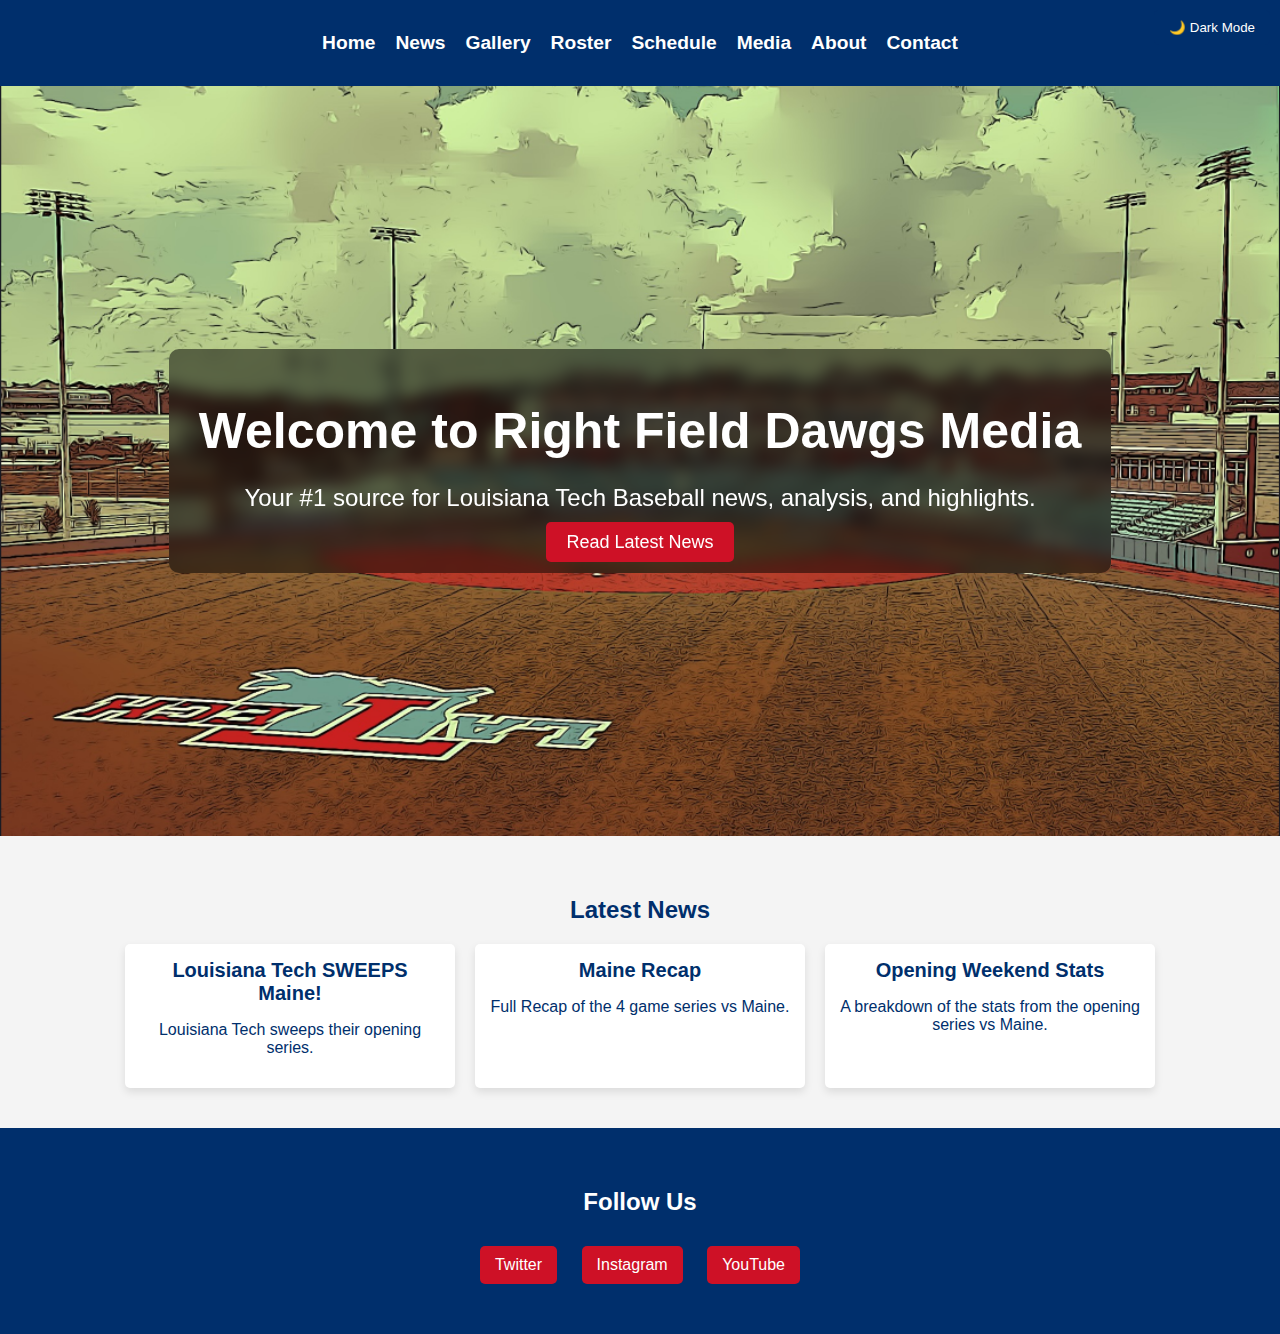
<file: index.html>
<!DOCTYPE html>
<html lang="en">
<head>
    <meta charset="UTF-8">
    <meta name="viewport" content="width=device-width, initial-scale=1.0">
    <title>Right Field Dawgs Media</title>
    <link rel="stylesheet" href="style.css">
</head>
<body>
    <header>
        <nav>
            <ul>
                <li><a href="index.html">Home</a></li>
                <li><a href="news.html">News</a></li>
                <li><a href="gallery.html">Gallery</a></li>
                <li><a href="roster.html">Roster</a></li>
                <li><a href="schedule.html">Schedule</a></li>
                <li><a href="media.html">Media</a></li>
                <li><a href="about.html">About</a></li>
                <li><a href="contact.html">Contact</a></li>
            </ul>
        </nav>
        <button id="dark-mode-toggle">🌙 Dark Mode</button>
    </header>

    <!-- Hero Section -->
    <section id="hero">
        <div id="hero-text">
            <h1>Welcome to Right Field Dawgs Media</h1>
            <p>Your #1 source for Louisiana Tech Baseball news, analysis, and highlights.</p>
            <a href="news.html" class="btn-primary">Read Latest News</a>
        </div>
    </section>
    

    <!-- Latest News Section -->
    <section id="latest-news">
        <h2>Latest News</h2>
        <div class="news-container">
            <!-- Latest 3 articles will be loaded here dynamically -->
        </div>
    </section>

    <!-- Social Media Section -->
    <section id="social-media">
        <h2>Follow Us</h2>
        <div class="social-links">
            <a href="https://twitter.com/RF_Dawgs" target="_blank" class="btn-social">Twitter</a>
            <a href="https://www.instagram.com/" target="_blank" class="btn-social">Instagram</a>
            <a href="https://www.youtube.com/@RightFieldDawgs" target="_blank" class="btn-social">YouTube</a>
        </div>
    </section>

    <script src="homepage_news.js"></script>
    <script src="darkmode.js"></script>

</body>
</html>
</file>
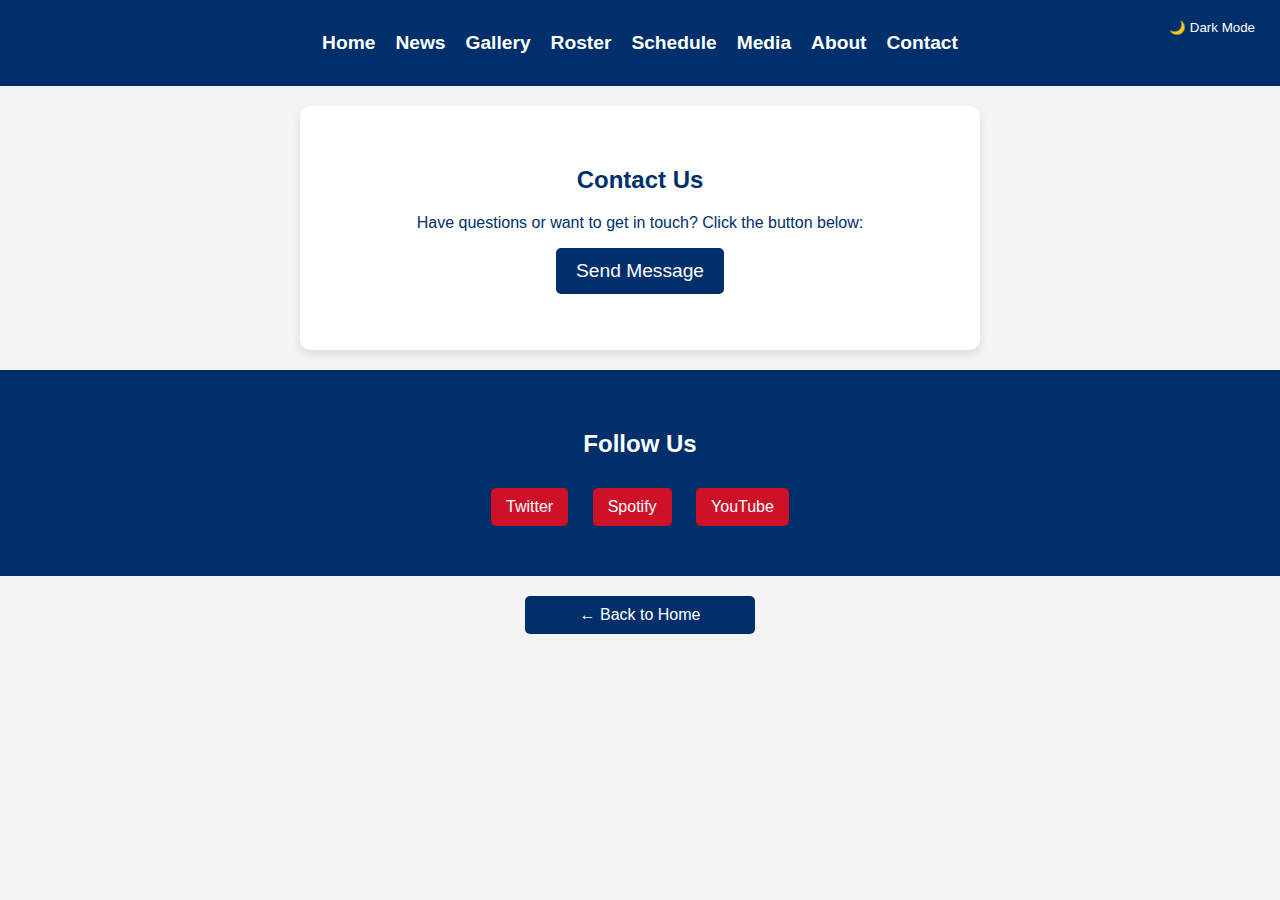
<file: contact.html>
<!DOCTYPE html>
<html lang="en">
<head>
    <meta charset="UTF-8">
    <meta name="viewport" content="width=device-width, initial-scale=1.0">
    <title>Contact Us - Right Field Dawgs Media</title>
    <link rel="stylesheet" href="style.css">
</head>
<body>
    <header>
        <nav>
            <ul>
                <li><a href="index.html">Home</a></li>
                <li><a href="news.html">News</a></li>
                <li><a href="gallery.html">Gallery</a></li>
                <li><a href="roster.html">Roster</a></li>
                <li><a href="schedule.html">Schedule</a></li>
                <li><a href="media.html">Media</a></li>
                <li><a href="about.html">About</a></li>
                <li><a href="contact.html">Contact</a></li>
            </ul>
        </nav>
        <button id="dark-mode-toggle">🌙 Dark Mode</button>
    </header>

    <!-- Contact Form Section -->
    <section id="contact">
        <h2>Contact Us</h2>
        <p>Have questions or want to get in touch? Click the button below:</p>
        <form id="contact-form" action="https://formsubmit.co/el/mibezi" method="POST">
            <!-- Redirect after submission -->
            <input type="hidden" name="_next" value="thankyou.html">
            <!-- Ensure redirection uses GET -->
            <!-- FormSubmit Anti-Spam -->
            <input type="hidden" name="_captcha" value="false">
            <button type="submit">Send Message</button>
        </form>        
        <p id="form-status"></p>
    </section>

    <!-- Social Media Section -->
    <section id="social-media">
        <h2>Follow Us</h2>
        <div class="social-links">
            <a href="https://twitter.com/RF_Dawgs" target="_blank" class="btn-social">Twitter</a>
            <a href="https://t.co/eZ5PWt82Mv" target="_blank" class="btn-social">Spotify</a>
            <a href="https://www.youtube.com/@RightFieldDawgs" target="_blank" class="btn-social">YouTube</a>
        </div>
    </section>

    <a href="index.html" class="back-button">← Back to Home</a>

    <script src="darkmode.js"></script>
    <script src="contact.js"></script>
</body>
</html>
</file>
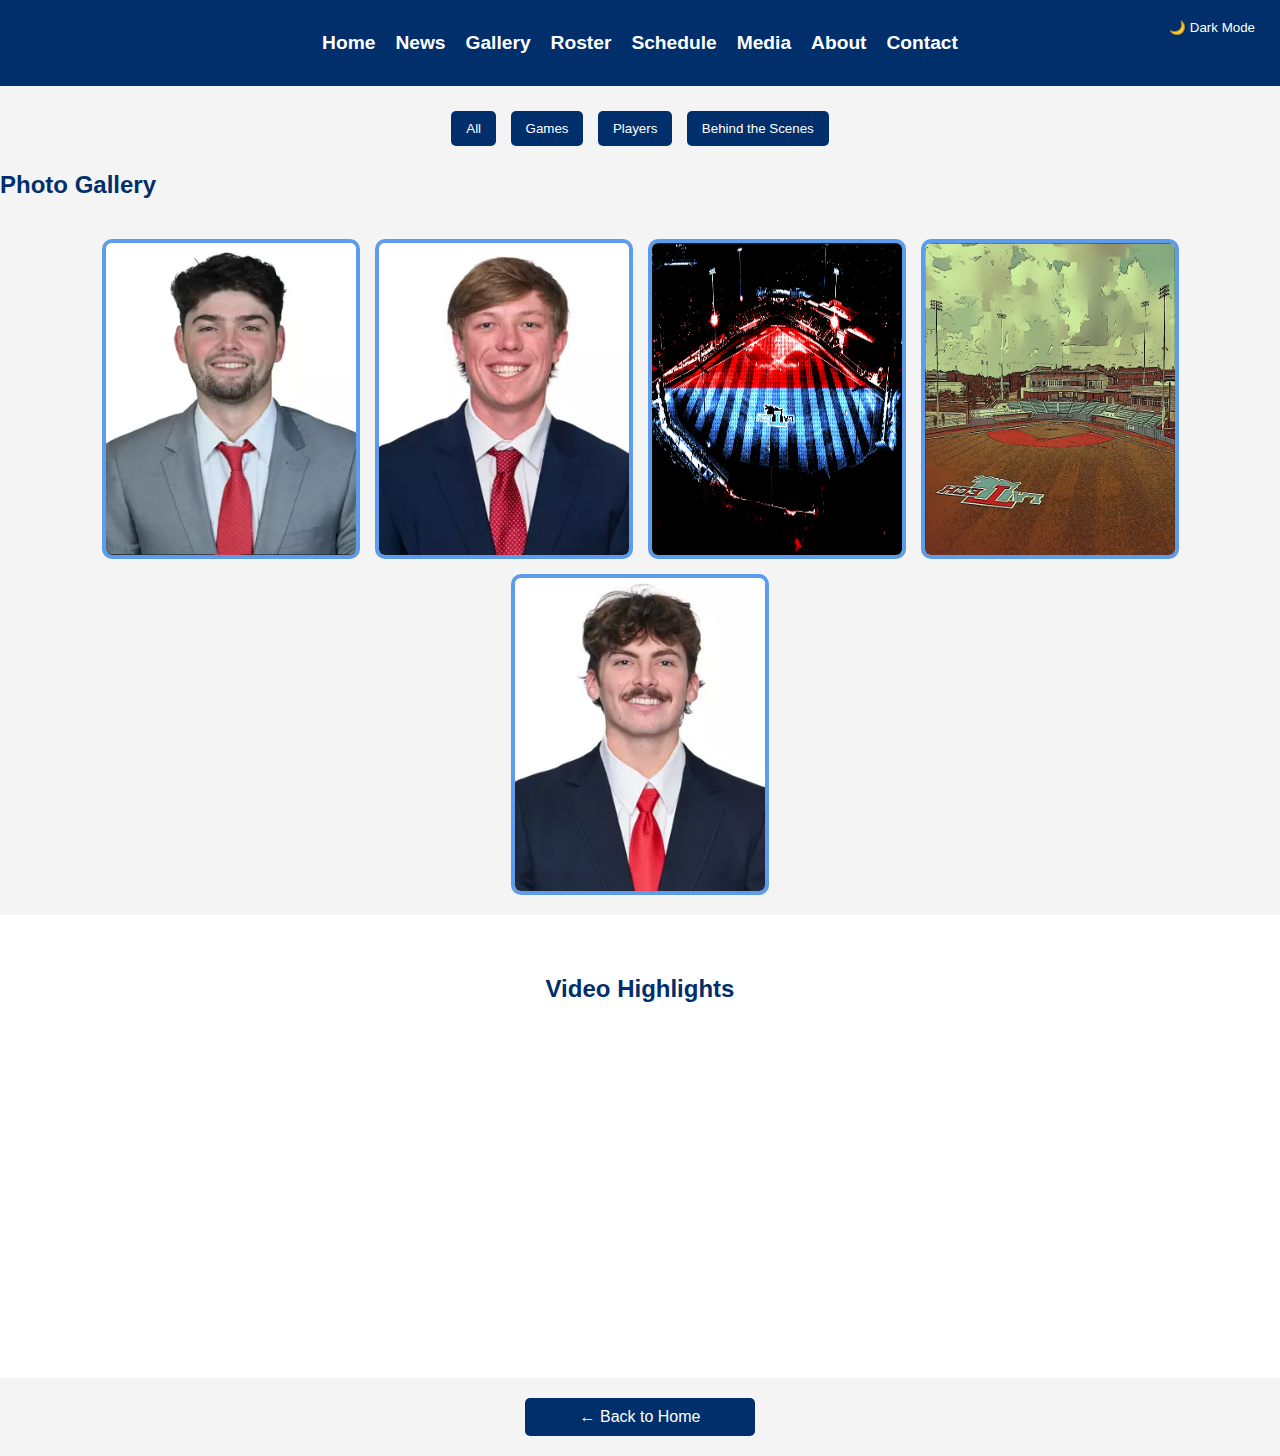
<file: gallery.html>
<!DOCTYPE html>
<html lang="en">
<head>
    <meta charset="UTF-8">
    <meta name="viewport" content="width=device-width, initial-scale=1.0">
    <title>Gallery - Right Field Dawgs Media</title>
    <link rel="stylesheet" href="style.css">
</head>
<body>
    <header>
        <nav>
            <ul>
                <li><a href="index.html">Home</a></li>
                <li><a href="news.html">News</a></li>
                <li><a href="gallery.html">Gallery</a></li>
                <li><a href="roster.html">Roster</a></li>
                <li><a href="schedule.html">Schedule</a></li>
                <li><a href="media.html">Media</a></li>
                <li><a href="about.html">About</a></li>
                <li><a href="contact.html">Contact</a></li>
            </ul>
        </nav>
        <button id="dark-mode-toggle">🌙 Dark Mode</button>
    </header>

    <!-- Filter Buttons -->
    <section id="gallery-filters">
        <button class="filter-btn" data-filter="all">All</button>
        <button class="filter-btn" data-filter="games">Games</button>
        <button class="filter-btn" data-filter="players">Players</button>
        <button class="filter-btn" data-filter="behind-scenes">Behind the Scenes</button>
    </section>

    <!-- Image Gallery -->
    <section id="gallery">
        <h2>Photo Gallery</h2>
        <div class="gallery-container">
            <img src="images/Michael_Ballard.png" alt="Game 1" class="gallery-item" data-category="games">
            <img src="images/Cade_Patterson.png" alt="Game 2" class="gallery-item" data-category="games">
            <img src="images/default.png" alt="Player 1" class="gallery-item" data-category="players">
            <img src="images/baseball_hero.png" alt="Player 2" class="gallery-item" data-category="players">
            <img src="images/Luke_Cooley.png" alt="Behind the Scenes" class="gallery-item" data-category="behind-scenes">
        </div>
    </section>

    <!-- Video Section -->
    <section id="videos">
        <h2>Video Highlights</h2>
        <div class="video-container">
            <!-- ✅ Corrected YouTube Embed Links -->
            <iframe src="https://www.youtube.com/embed/3mqHONMqGU8" 
                title="LA Tech Baseball Video 1" 
                frameborder="0" 
                allow="accelerometer; autoplay; clipboard-write; encrypted-media; gyroscope; picture-in-picture" 
                allowfullscreen>
            </iframe>

            <iframe src="https://youtube.com/embed/v5jAtiGeKGk" 
                title="LA Tech Baseball Video 2" 
                frameborder="0" 
                allow="accelerometer; autoplay; clipboard-write; encrypted-media; gyroscope; picture-in-picture" 
                allowfullscreen>
            </iframe>
        </div>
    </section>

    <a href="index.html" class="back-button">← Back to Home</a>

    <script src="gallery.js"></script>
    <script src="darkmode.js"></script>
</body>
</html>
</file>
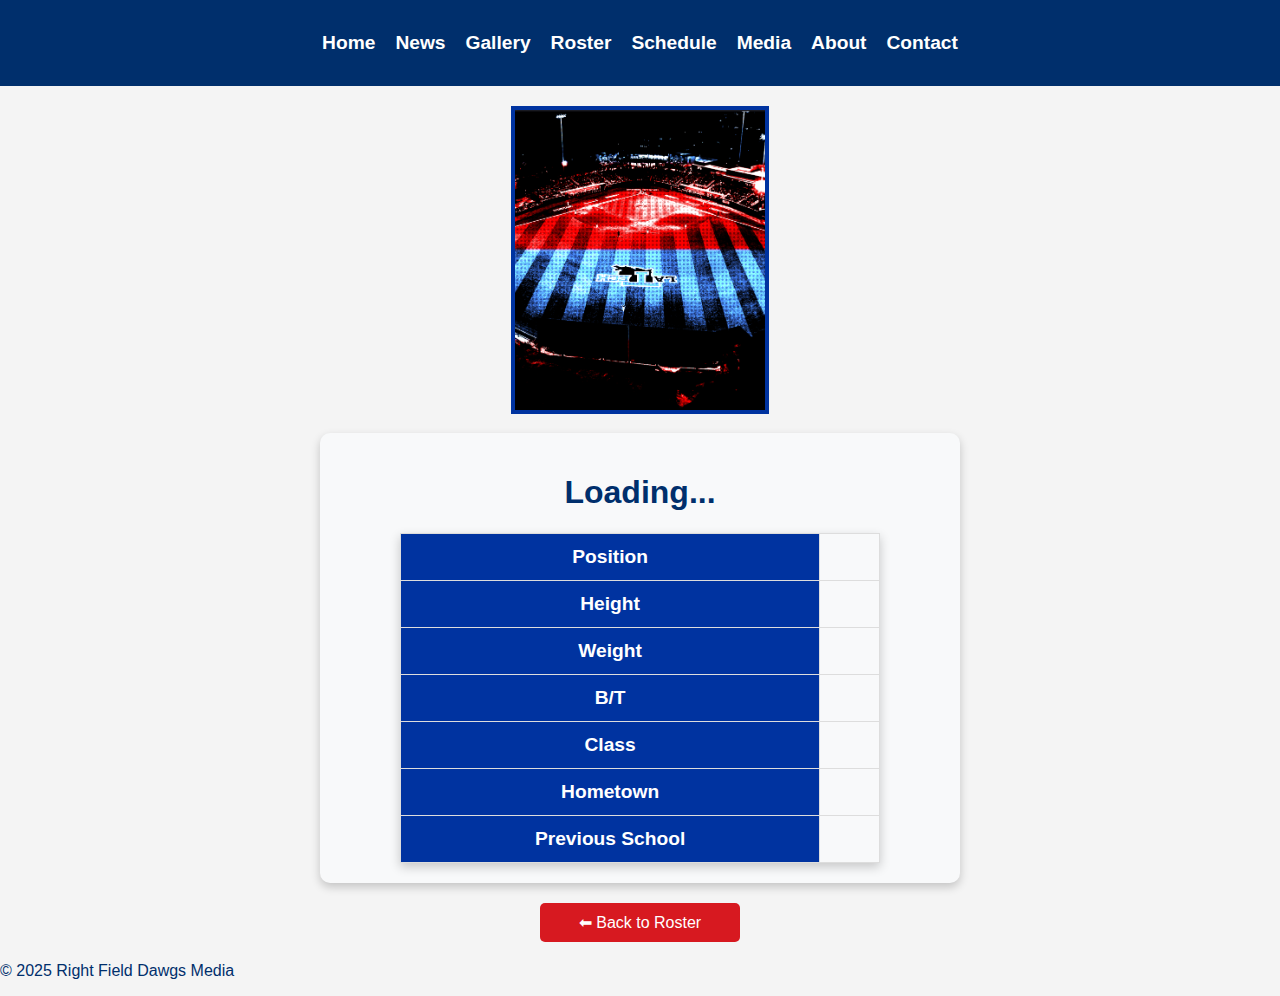
<file: player.html>
<!DOCTYPE html>
<html lang="en">
<head>
    <meta charset="UTF-8">
    <meta name="viewport" content="width=device-width, initial-scale=1.0">
    <title>Player Profile</title>
    <link rel="stylesheet" href="style.css">
    <link rel="stylesheet" href="player.css">
</head>
<body>
    <header>
        <nav>
            <ul>
                <li><a href="index.html">Home</a></li>
                <li><a href="news.html">News</a></li>
                <li><a href="gallery.html">Gallery</a></li>
                <li><a href="roster.html">Roster</a></li>
                <li><a href="schedule.html">Schedule</a></li>
                <li><a href="media.html">Media</a></li>
                <li><a href="about.html">About</a></li>
                <li><a href="contact.html">Contact</a></li>
            </ul>
        </nav>
    </header>

    <main>
        <div class="player-profile">
            <div class="player-photo">
                <img id="player-image" src="images/default.png" alt="Player Image">
            </div>
            <div class="player-details">
                <h1 id="player-name">Loading...</h1>
                <p id="player-info"></p>
                <table class="player-stats">
                    <tr><th>Position</th><td id="player-position"></td></tr>
                    <tr><th>Height</th><td id="player-height"></td></tr>
                    <tr><th>Weight</th><td id="player-weight"></td></tr>
                    <tr><th>B/T</th><td id="player-bats-throws"></td></tr>
                    <tr><th>Class</th><td id="player-class"></td></tr>
                    <tr><th>Hometown</th><td id="player-hometown"></td></tr>
                    <tr><th>Previous School</th><td id="player-previous-school"></td></tr>
                </table>
                <div id="player-social"></div>
            </div>
        </div>
        
        <div id="player-highlight"></div>

        <button onclick="window.history.back()" class="back-button">⬅ Back to Roster</button>
    </main>

    <footer>
        <p>&copy; 2025 Right Field Dawgs Media</p>
    </footer>

    <script src="player.js"></script>
</body>
</html>
</file>
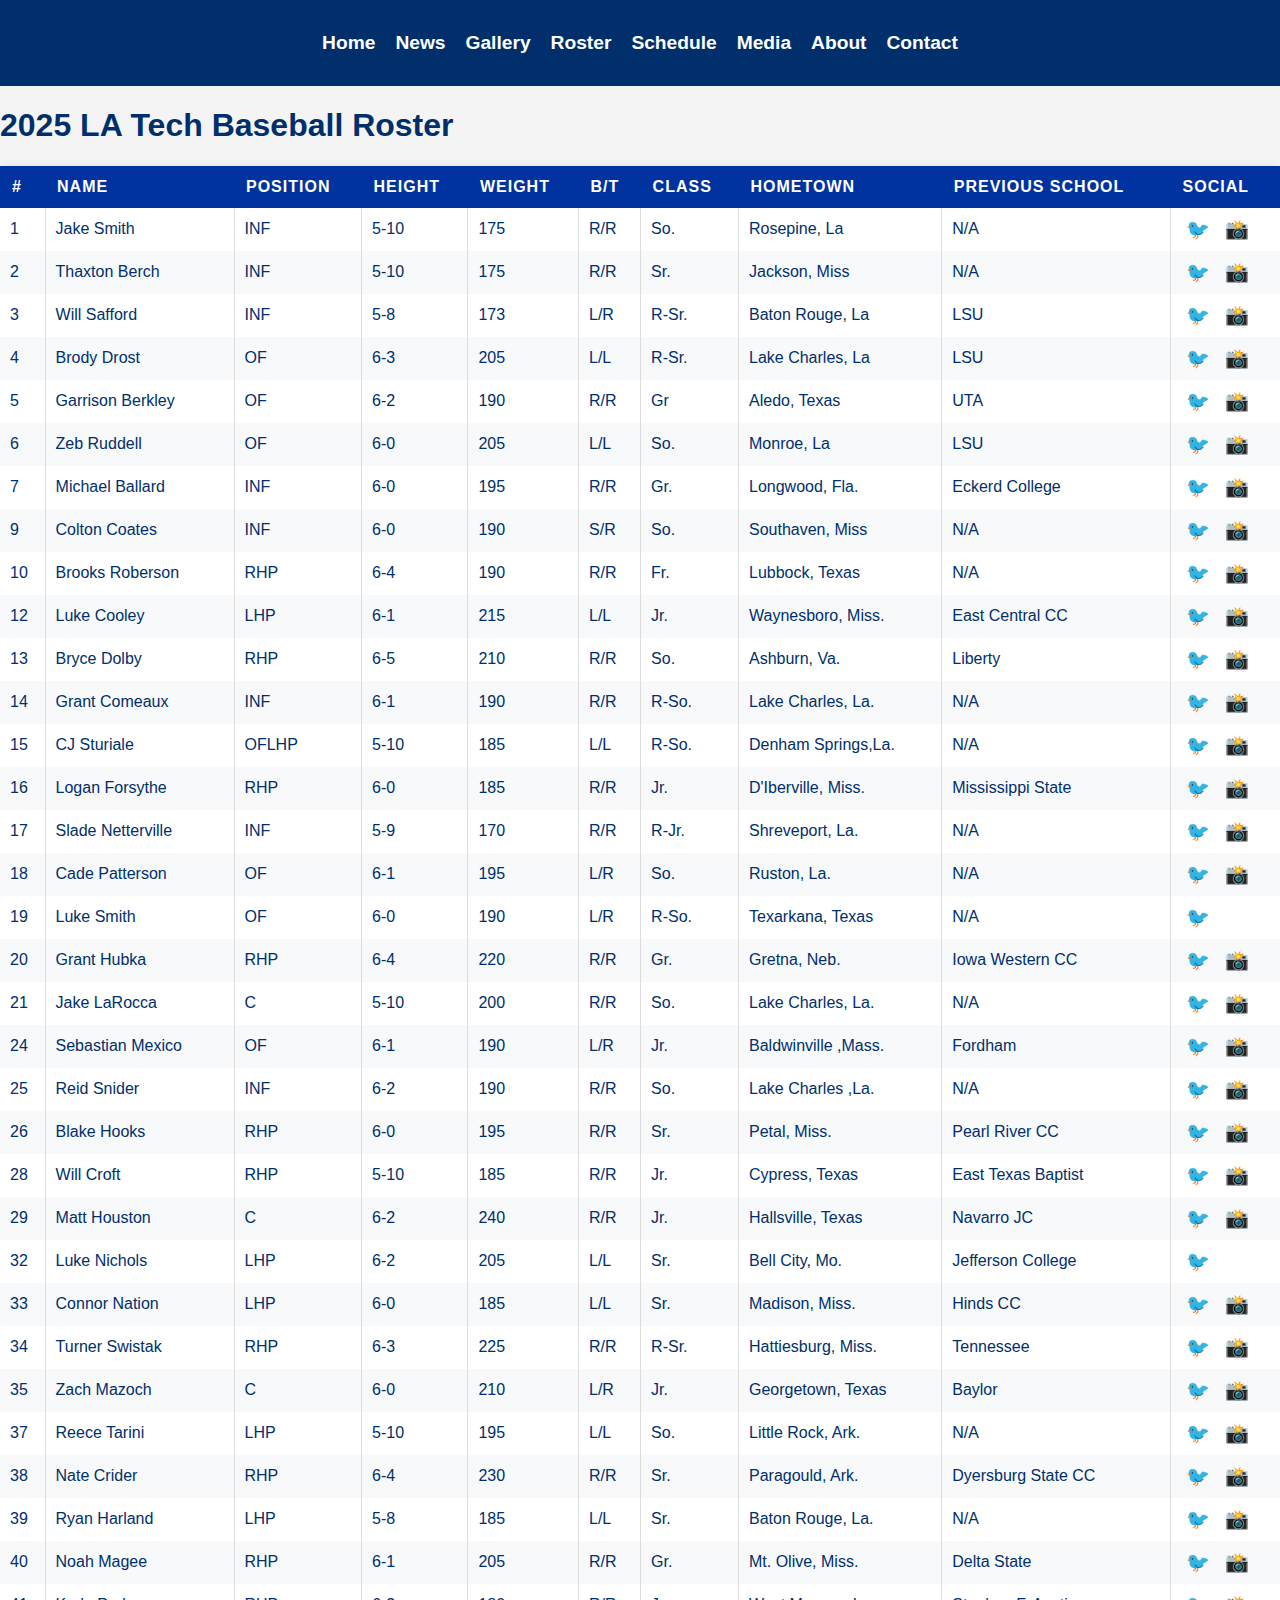
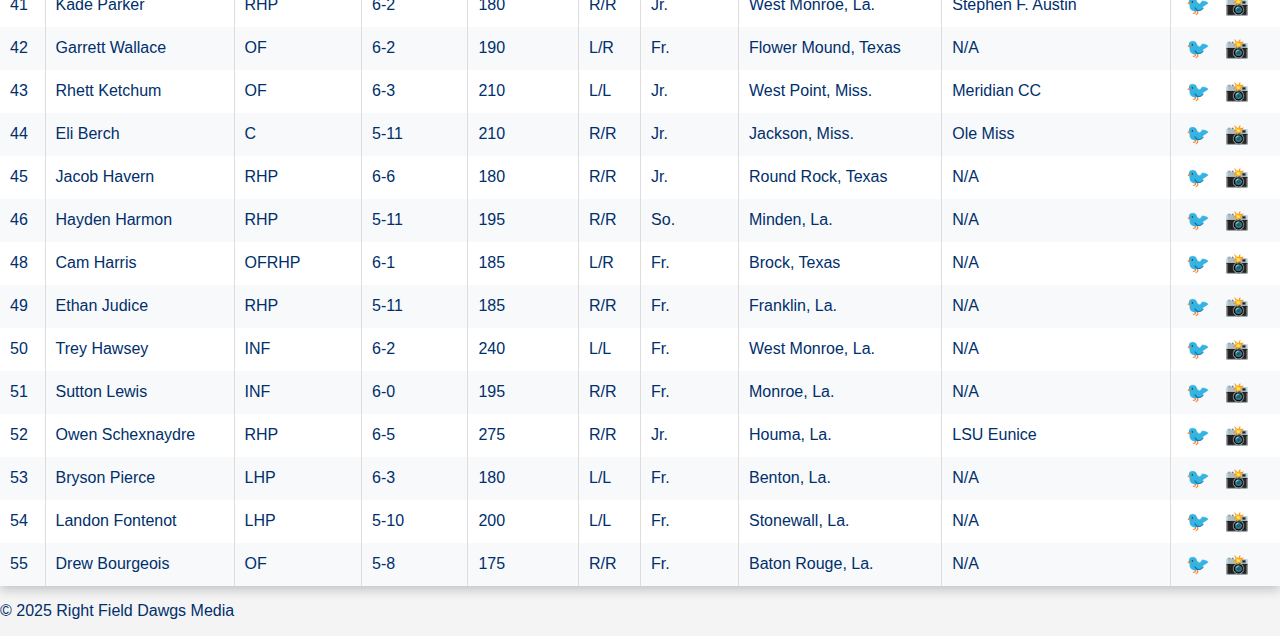
<file: roster.html>
<!DOCTYPE html>
<html lang="en">
<head>
    <meta charset="UTF-8">
    <meta name="viewport" content="width=device-width, initial-scale=1.0">
    <title>LA Tech Baseball Roster</title>
    <link rel="stylesheet" href="style.css">
    <link rel="stylesheet" href="roster.css">

</head>
<body>
    <header>
        <nav>
            <ul>
                <li><a href="index.html">Home</a></li>
                <li><a href="news.html">News</a></li>
                <li><a href="gallery.html">Gallery</a></li>
                <li><a href="roster.html">Roster</a></li>
                <li><a href="schedule.html">Schedule</a></li>
                <li><a href="media.html">Media</a></li>
                <li><a href="about.html">About</a></li>
                <li><a href="contact.html">Contact</a></li>
            </ul>
        </nav>
    </header>

    <main>
        <h1>2025 LA Tech Baseball Roster</h1>
        <div id="roster-container">Loading roster...</div>
    </main>

    <footer>
        <p>&copy; 2025 Right Field Dawgs Media</p>
    </footer>

    <script src="roster.js"></script>
</body>
</html>
</file>
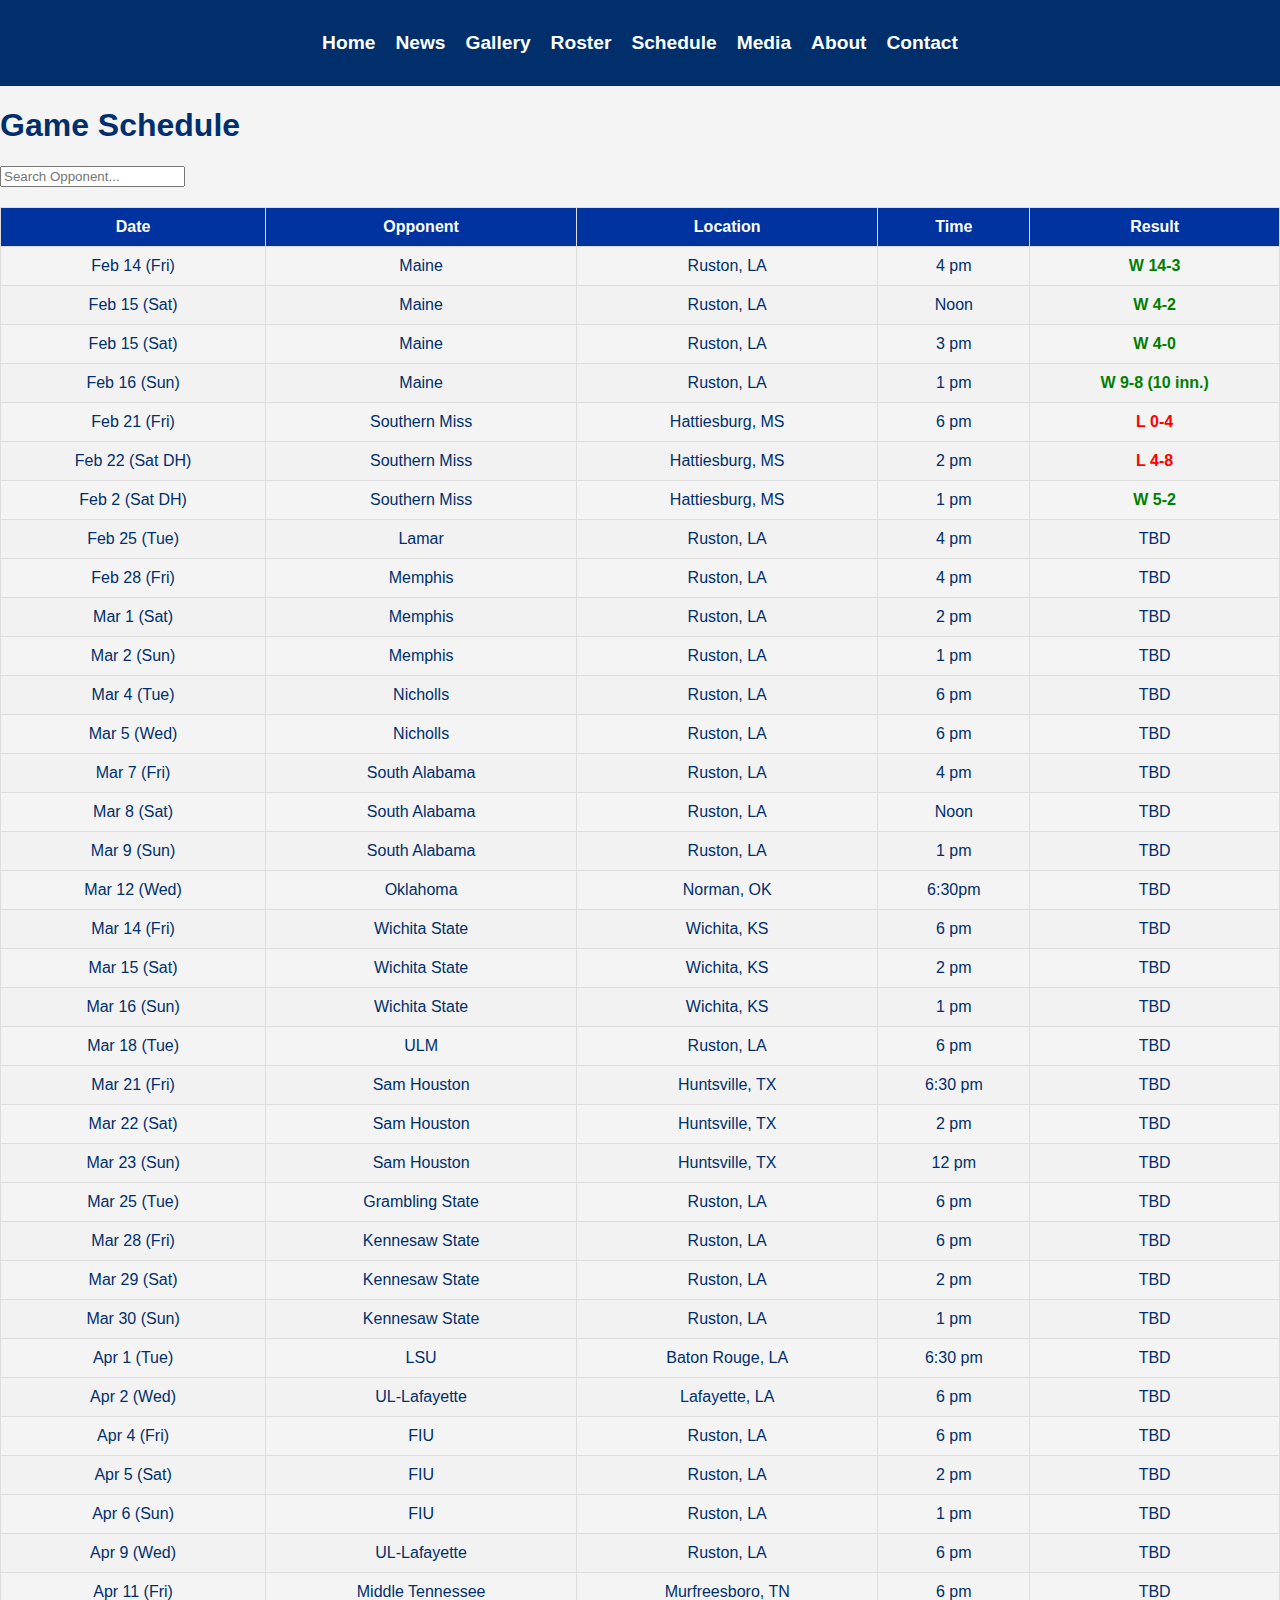
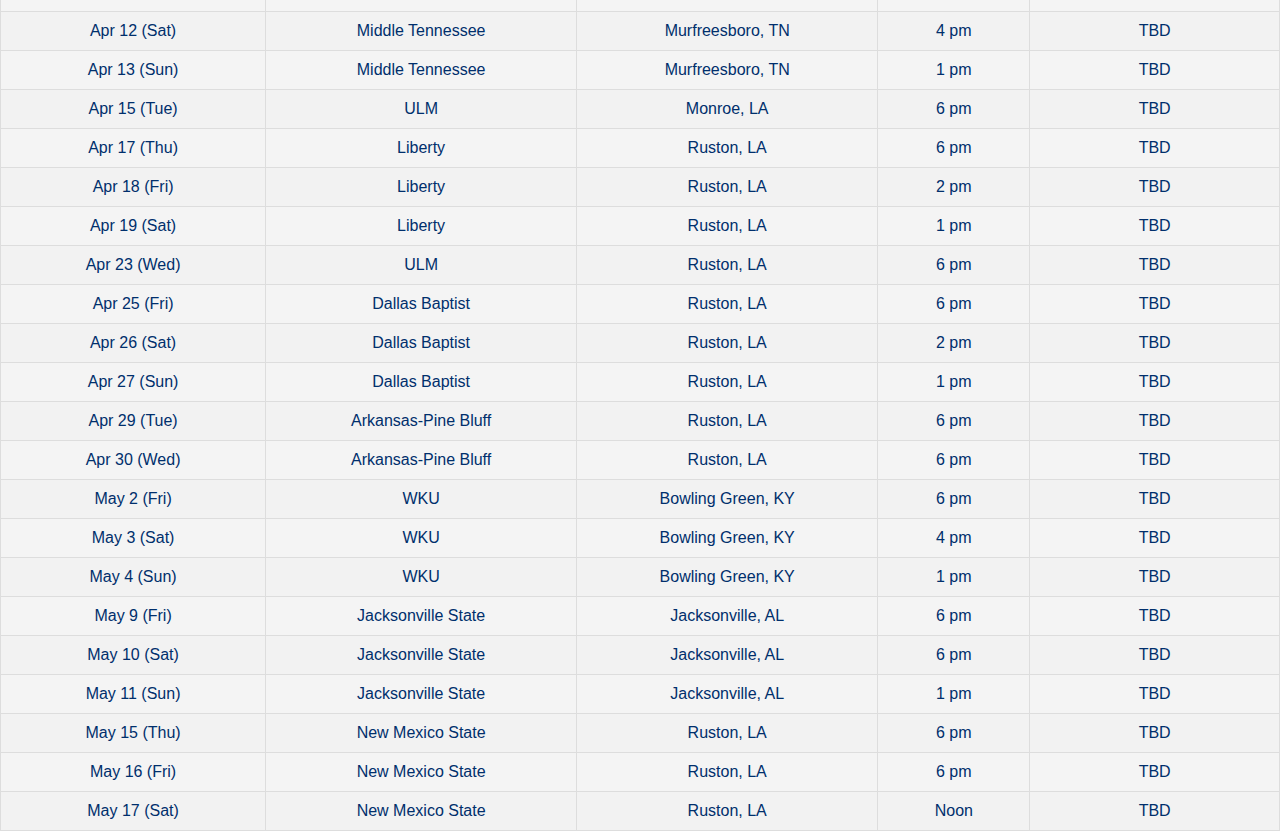
<file: schedule.html>
<!DOCTYPE html>
<html lang="en">
<head>
    <meta charset="UTF-8">
    <meta name="viewport" content="width=device-width, initial-scale=1.0">
    <title>Game Schedule | Right Field Dawgs</title>
    <link rel="stylesheet" href="style.css">
    <link rel="stylesheet" href="schedule.css">
</head>
<body>
    <header>
        <nav>
            <ul>
                <li><a href="index.html">Home</a></li>
                <li><a href="news.html">News</a></li>
                <li><a href="gallery.html">Gallery</a></li>
                <li><a href="roster.html">Roster</a></li>
                <li><a href="schedule.html">Schedule</a></li>
                <li><a href="media.html">Media</a></li>
                <li><a href="about.html">About</a></li>
                <li><a href="contact.html">Contact</a></li>
            </ul>
        </nav>
    </header>

    <main>
        <h1>Game Schedule</h1>
        <input type="text" id="searchGame" placeholder="Search Opponent..." onkeyup="filterGames()">
        <table id="schedule-table">
            <thead>
                <tr>
                    <th>Date</th>
                    <th>Opponent</th>
                    <th>Location</th>
                    <th>Time</th>
                    <th>Result</th>
                </tr>
            </thead>
            <tbody id="schedule-body"></tbody>
        </table>
    </main>

    <script src="schedule.js"></script>
</body>
</html>
</file>
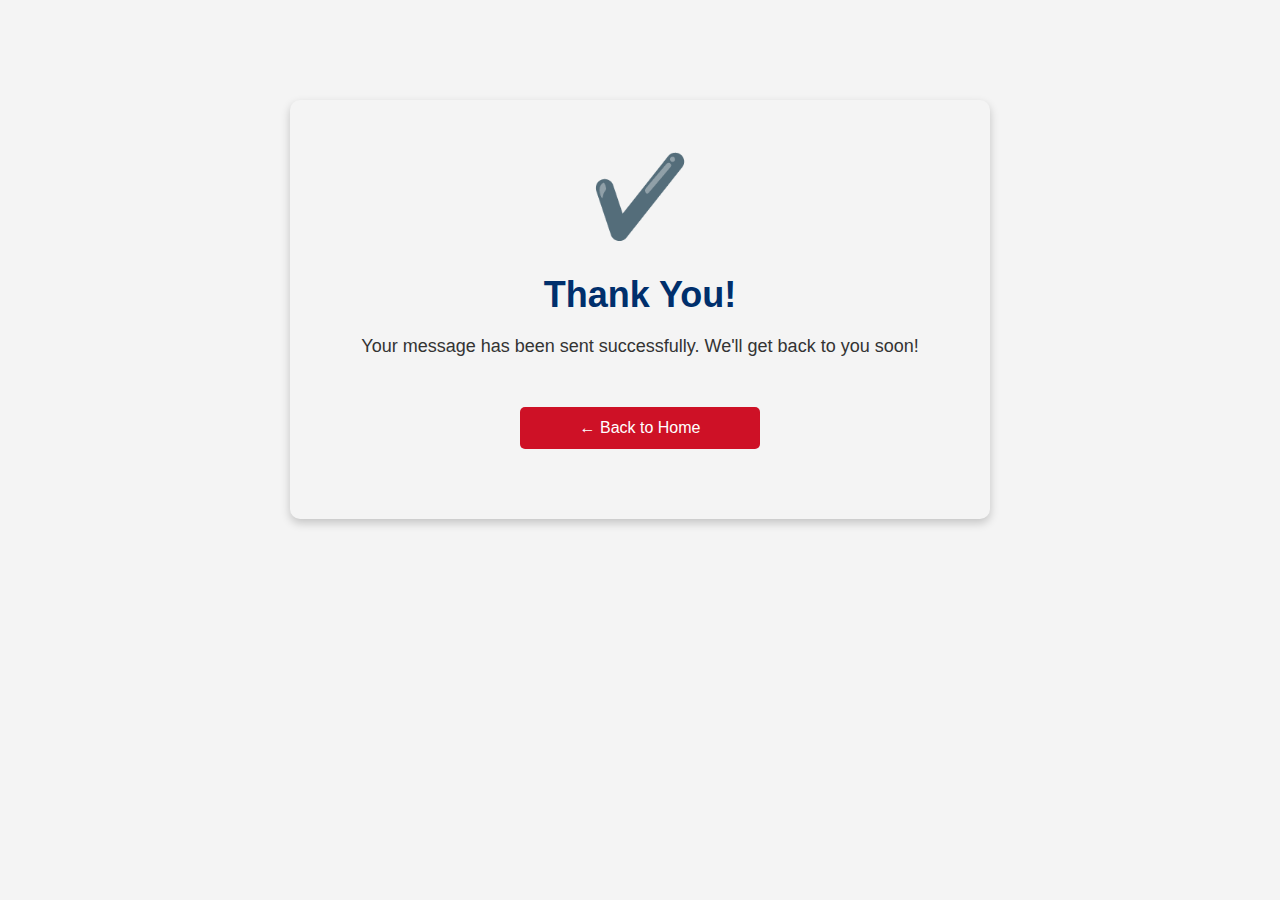
<file: thankyou.html>
<!DOCTYPE html>
<html lang="en">
<head>
    <meta charset="UTF-8">
    <meta name="viewport" content="width=device-width, initial-scale=1.0">
    <title>Thank You!</title>
    <link rel="stylesheet" href="style.css">
    <style>
        /* Thank You Section Styling */
        #thank-you {
            text-align: center;
            padding: 50px;
            margin: 100px auto;
            background-color: #f4f4f4;
            border-radius: 10px;
            max-width: 600px;
            box-shadow: 0 4px 10px rgba(0, 0, 0, 0.2);
            animation: fadeIn 1s ease-in-out;
        }

        #thank-you h2 {
            font-size: 36px;
            color: #002F6C; /* Louisiana Tech Royal Blue */
            margin-bottom: 20px;
        }

        #thank-you p {
            font-size: 18px;
            color: #333;
            margin-bottom: 30px;
        }

        /* Back Button */
        .back-button {
            display: inline-block;
            padding: 12px 20px;
            font-size: 16px;
            color: #fff;
            background-color: #CE1126; /* Louisiana Tech Red */
            text-decoration: none;
            border-radius: 5px;
            transition: background 0.3s ease;
        }

        .back-button:hover {
            background-color: #002F6C; /* Louisiana Tech Blue */
        }

        /* Confirmation Icon */
        .confirmation-icon {
            font-size: 80px;
            color: #5D9CEC; /* Columbia Blue */
            margin-bottom: 20px;
        }

        /* Fade-In Animation */
        @keyframes fadeIn {
            from {
                opacity: 0;
                transform: scale(0.95);
            }
            to {
                opacity: 1;
                transform: scale(1);
            }
        }
    </style>
</head>
<body>
    <section id="thank-you">
        <!-- Confirmation Icon -->
        <div class="confirmation-icon">✔️</div>
        <!-- Thank You Message -->
        <h2>Thank You!</h2>
        <p>Your message has been sent successfully. We'll get back to you soon!</p>
        <!-- Back to Home Button -->
        <a href="index.html" class="back-button">← Back to Home</a>
    </section>
</body>
</html>
</file>
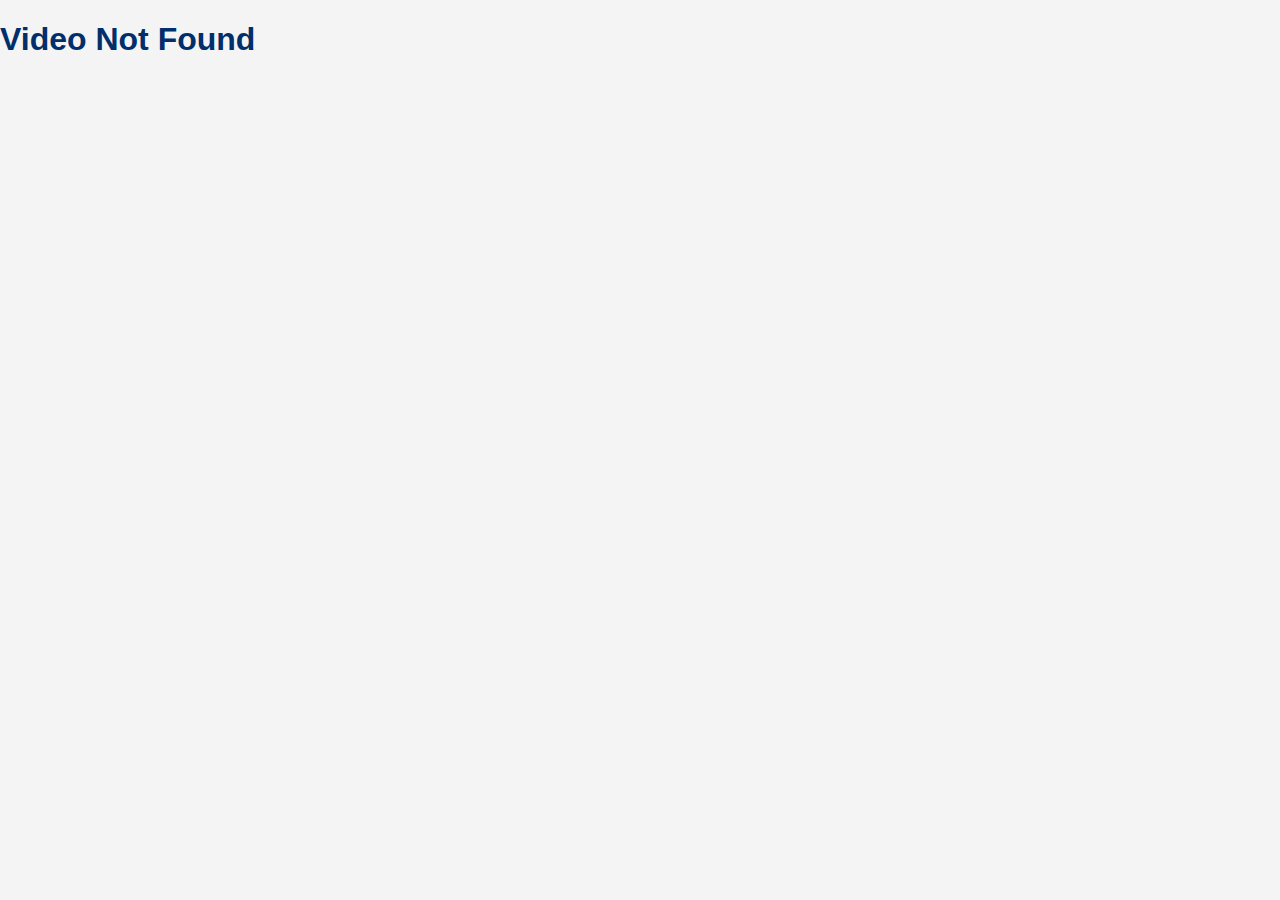
<file: video.html>
<!DOCTYPE html>
<html lang="en">
<head>
    <meta charset="UTF-8">
    <meta name="viewport" content="width=device-width, initial-scale=1.0">
    <title>Watch Video</title>
    <link rel="stylesheet" href="style.css">
    <link rel="stylesheet" href="media.css">
</head>
<body>

    <header>
        <nav>
            <ul>
                <li><a href="index.html">Home</a></li>
                <li><a href="news.html">News</a></li>
                <li><a href="gallery.html">Gallery</a></li>
                <li><a href="roster.html">Roster</a></li>
                <li><a href="schedule.html">Schedule</a></li>
                <li><a href="media.html">Media</a></li>
                <li><a href="about.html">About</a></li>
                <li><a href="contact.html">Contact</a></li>
            </ul>
        </nav>
    </header>

    <main class="video-container">
        <iframe id="video-frame" src="" frameborder="0" allowfullscreen></iframe>
        <a href="media.html" class="back-button">⬅ Back to Media</a>
    </main>

    <footer>
        <p>&copy; 2025 Right Field Dawgs Media</p>
    </footer>

    <script>
        document.addEventListener("DOMContentLoaded", function () {
            const urlParams = new URLSearchParams(window.location.search);
            const videoLink = urlParams.get("link");

            if (videoLink) {
                document.getElementById("video-frame").src = `https://www.youtube.com/embed/${videoLink}?autoplay=1&controls=1`;
            } else {
                document.body.innerHTML = "<h1>Video Not Found</h1>";
            }
        });
    </script>

</body>
</html>
</file>
<file: style.css>
body {
    font-family: 'Arial', sans-serif;
    margin: 0;
    padding: 0;
    background-color: #f4f4f4;
    color: #002f6c; /* Royal Blue */
}

/* Navigation Bar */
header {
    background-color: #002f6c; /* Royal Blue */
    padding: 1rem;
    text-align: center;
}

nav ul {
    list-style: none;
    padding: 0;
    display: flex;
    justify-content: center;
    gap: 20px;
}

nav ul li {
    display: inline;
}

nav ul li a {
    color: #ffffff;
    text-decoration: none;
    font-weight: bold;
    font-size: 1.2rem;
}

#hero {
    position: relative;
    background: url('images/baseball_hero.png') center/cover no-repeat;
    text-align: center;
    color: white;
    height: 750px; /* Makes the hero section take the full screen height */
    display: flex;
    flex-direction: column;
    justify-content: center; /* Centers content vertically */
    align-items: center; /* Centers content horizontally */
}


#hero-text {
    background: rgba(0, 0, 0, 0.5); /* Semi-transparent background */
    backdrop-filter: blur(8px); /* Increased blur effect */
    -webkit-backdrop-filter: blur(8px); /* Safari support */
    padding: 20px 30px;
    border-radius: 10px;
    text-align: center;
    max-width: 80%;
}

#hero h1 {
    font-size: 50px; /* Increase the title size */
    font-weight: bold;
    margin-bottom: 10px;
}

#hero p {
    font-size: 24px; /* Increase the subtitle size */
    margin-bottom: 20px;
}

.btn-primary {
    font-size: 20px; /* Increase button text size */
    padding: 15px 30px; /* Make button bigger */
}


.btn-primary {
    background-color: #CE1126; /* Red */
    color: white;
    padding: 10px 20px;
    text-decoration: none;
    font-size: 18px;
    border-radius: 5px;
    transition: background 0.3s;
}

.btn-primary:hover {
    background-color: #002F6C; /* Blue */
}

/* Latest News Section */
#latest-news {
    padding: 40px;
    text-align: center;
}

.news-container {
    display: flex;
    justify-content: center;
    gap: 20px;
    flex-wrap: wrap;
}

.news-item {
    background: white;
    padding: 15px;
    border-radius: 5px;
    box-shadow: 0 4px 8px rgba(0, 0, 0, 0.1);
    width: 300px;
}

.news-title {
    font-size: 20px;
    font-weight: bold;
    color: #002F6C;
    text-decoration: none;
}

.news-title:hover {
    color: #CE1126;
}

/* Social Media Section */
#social-media {
    text-align: center;
    padding: 40px;
    background-color: #002F6C;
    color: white;
}

.btn-social {
    display: inline-block;
    margin: 10px;
    padding: 10px 15px;
    background-color: #CE1126;
    color: white;
    text-decoration: none;
    border-radius: 5px;
    transition: background 0.3s;
}

.btn-social:hover {
    background-color: #ffffff;
    color: #002F6C;
}

/* Article Page */
#article {
    max-width: 800px;
    margin: 40px auto;
    padding: 20px;
    background: white;
    box-shadow: 0 4px 8px rgba(0, 0, 0, 0.1);
    border-radius: 8px;
    font-family: 'Arial', sans-serif;
}

/* Article Headings */
#article h1 {
    color: #002F6C;
    border-bottom: 3px solid #CE1126;
    padding-bottom: 10px;
}

#article h2 {
    color: #002F6C;
    margin-top: 20px;
    font-size: 24px;
    border-left: 5px solid #CE1126;
    padding-left: 10px;
}

#article h3 {
    color: #CE1126;
    margin-top: 15px;
    font-size: 20px;
}

/* Article Content */
#article p {
    font-size: 18px;
    line-height: 1.6;
    color: #222;
    margin-bottom: 15px;
}

#article blockquote {
    border-left: 5px solid #CE1126;
    padding-left: 15px;
    margin: 20px 0;
    font-style: italic;
    color: #444;
}

#article ul, #article ol {
    margin-left: 20px;
    font-size: 18px;
}

#article ul li, #article ol li {
    margin-bottom: 10px;
}

/* Article Images */
#article img {
    width: 100%;
    height: auto;
    border-radius: 5px;
    margin: 15px 0;
    box-shadow: 0 4px 8px rgba(0, 0, 0, 0.1);
}

/* Article Videos */
#article iframe {
    width: 100%;
    height: 315px;
    margin: 20px 0;
    border-radius: 8px;
    border: none;
}

/* Code Blocks */
#article pre {
    background: #f4f4f4;
    padding: 10px;
    border-radius: 5px;
    overflow-x: auto;
}

#article code {
    font-family: "Courier New", monospace;
    font-size: 16px;
    color: #CE1126;
}

/* Back to News Button */
.back-button {
    display: inline-block;
    margin-top: 20px;
    padding: 10px 15px;
    background-color: #002F6C; /* Louisiana Tech Blue */
    color: white;
    text-decoration: none;
    font-size: 16px;
    border-radius: 5px;
    transition: background 0.3s;
}

.back-button:hover {
    background-color: #CE1126; /* Louisiana Tech Red */
}

/* Responsive Design */
@media (max-width: 768px) {
    #hero {
        padding: 80px 20px;
    }

    #hero h1 {
        font-size: 30px;
    }

    #hero p {
        font-size: 18px;
    }

    .news-container {
        flex-direction: column;
        align-items: center;
    }

    .news-item {
        width: 90%;
    }
}

/* Mission Section */
#mission {
    text-align: center;
    padding: 40px;
    background: #f4f4f4;
    margin: 20px auto;
    max-width: 800px;
    border-radius: 10px;
    box-shadow: 0px 4px 8px rgba(0, 0, 0, 0.1);
}

/* Team Section */
#team {
    text-align: center;
    padding: 40px;
}

.team-container {
    display: flex;
    justify-content: center;
    flex-wrap: wrap;
    gap: 20px;
}

.team-member {
    background: white;
    padding: 20px;
    border-radius: 8px;
    box-shadow: 0px 4px 8px rgba(0, 0, 0, 0.1);
    text-align: center;
    width: 250px;
}

.team-member img {
    width: 100px;
    height: 100px;
    border-radius: 50%;
    margin-bottom: 10px;
}

/* History Section */
#history {
    text-align: center;
    padding: 40px;
    background: #ffffff;
    max-width: 800px;
    margin: 20px auto;
    border-radius: 10px;
    box-shadow: 0px 4px 8px rgba(0, 0, 0, 0.1);
}

#history ul {
    text-align: left;
    list-style-type: none;
    padding: 0;
    max-width: 600px;
    margin: 0 auto;
}

#history ul li {
    padding: 10px;
    border-left: 4px solid #CE1126; /* Louisiana Tech Red */
    margin-bottom: 10px;
    font-size: 18px;
}

/* Gallery Filters */
#gallery-filters {
    text-align: center;
    margin: 20px 0;
}

.filter-btn {
    padding: 10px 15px;
    margin: 5px;
    background: #002F6C;
    color: white;
    border: none;
    border-radius: 5px;
    cursor: pointer;
    transition: background 0.3s;
}

.filter-btn:hover {
    background: #CE1126;
}

/* Image Gallery */
.gallery-container {
    display: flex;
    flex-wrap: wrap;
    justify-content: center;
    gap: 15px;
    padding: 20px;
}

.gallery-item {
    width: 250px;
    height: auto;
    border-radius: 10px;
    border: 4px solid #5D9CEC; /* Columbia Blue */
    transition: transform 0.3s ease-in-out;
    cursor: pointer;
}

.gallery-item:hover {
    transform: scale(1.05);
}

/* Lightbox */
.lightbox {
    position: fixed;
    top: 0; left: 0;
    width: 100%; height: 100%;
    background: rgba(0, 0, 0, 0.8);
    display: flex;
    justify-content: center;
    align-items: center;
}

.lightbox img {
    max-width: 90%;
    max-height: 90%;
    border-radius: 10px;
}

/* Video Section */
#videos {
    text-align: center;
    padding: 40px;
    background: #ffffff;
}

.video-container {
    display: flex;
    justify-content: center;
    gap: 20px;
    flex-wrap: wrap;
}

.video-container iframe {
    width: 560px;
    height: 315px;
    border-radius: 10px;
}

/* Back to Home Button */
.back-button {
    display: block;
    text-align: center;
    margin: 20px auto;
    padding: 10px 15px;
    background-color: #002F6C; /* Royal Blue */
    color: white;
    text-decoration: none;
    font-size: 16px;
    border-radius: 5px;
    transition: background 0.3s;
    width: 200px;
}

.back-button:hover {
    background-color: #CE1126; /* Louisiana Tech Red */
}

/* Responsive Design */
@media (max-width: 768px) {
    .gallery-item {
        width: 90%;
    }

    .video-container iframe {
        width: 100%;
        height: auto;
    }
}

/* Contact Section */
#contact {
    text-align: center;
    padding: 40px;
    background: #ffffff;
    max-width: 600px;
    margin: 20px auto;
    border-radius: 10px;
    box-shadow: 0px 4px 8px rgba(0, 0, 0, 0.1);
}

#contact-form input, #contact-form textarea {
    width: 100%;
    padding: 12px;
    margin: 10px 0;
    border: 2px solid #002f6c;
    border-radius: 5px;
    font-size: 1rem;
}

#contact-form button {
    background-color: #002f6c;
    color: white;
    padding: 12px 20px;
    border: none;
    cursor: pointer;
    font-size: 1.2rem;
    border-radius: 5px;
    transition: background 0.3s ease-in-out;
}

#contact-form button:hover {
    background-color: #CE1126;
}

/* Social Media Section */
#social-media {
    text-align: center;
    padding: 40px;
    background-color: #002F6C;
    color: white;
}

.btn-social {
    display: inline-block;
    margin: 10px;
    padding: 10px 15px;
    background-color: #CE1126;
    color: white;
    text-decoration: none;
    border-radius: 5px;
    transition: background 0.3s;
}

.btn-social:hover {
    background-color: #ffffff;
    color: #002F6C;
}

/* Google Maps */
#location {
    text-align: center;
    padding: 40px;
}

#location iframe {
    width: 100%;
    max-width: 600px;
    height: 300px;
    border-radius: 10px;
    border: none;
}

/* Back to Home Button */
.back-button {
    display: block;
    text-align: center;
    margin: 20px auto;
    padding: 10px 15px;
    background-color: #002F6C;
    color: white;
    text-decoration: none;
    font-size: 16px;
    border-radius: 5px;
    transition: background 0.3s;
    width: 200px;
}

.back-button:hover {
    background-color: #CE1126;
}

/* Responsive Design */
@media (max-width: 768px) {
    #contact {
        width: 90%;
    }

    #location iframe {
        width: 90%;
    }
}

/* Thank You Page */
#thank-you {
    text-align: center;
    padding: 40px;
    background: #ffffff;
    max-width: 600px;
    margin: 100px auto;
    border-radius: 10px;
    box-shadow: 0px 4px 8px rgba(0, 0, 0, 0.1);
}

/* Dark Mode Styles */
.dark-mode {
    background-color: #121212;
    color: #ffffff;
}

.dark-mode header {
    background-color: #1e1e1e;
}

.dark-mode nav ul li a {
    color: #ffffff;
}

.dark-mode .news-container,
.dark-mode .gallery-container {
    background-color: #1e1e1e;
    border-color: #ffffff;
}

.dark-mode .news-item {
    background-color: #333;
    color: white;
    border-color: white;
}

.dark-mode .back-button {
    background-color: #5D9CEC;
    color: black;
}

.dark-mode .btn-primary {
    background-color: #5D9CEC;
    color: black;
}

.dark-mode .btn-social {
    background-color: #5D9CEC;
    color: black;
}

.dark-mode #dark-mode-toggle {
    background-color: #5D9CEC;
    color: black;
}

/* Dark Mode Button */
#dark-mode-toggle {
    position: fixed;
    top: 10px;
    right: 10px;
    padding: 10px 15px;
    background: #002F6C;
    color: white;
    border: none;
    border-radius: 5px;
    cursor: pointer;
    transition: background 0.3s;
}

#dark-mode-toggle:hover {
    background: #CE1126;
}

/* ======================= */
/* 📱 MOBILE-SPECIFIC STYLES */
/* ======================= */
@media screen and (max-width: 768px) {

    /* ✅ Adjust Navigation for Mobile */
    nav ul {
        flex-direction: column;
        align-items: center;
    }

    nav ul li {
        width: 100%;
        text-align: center;
        padding: 10px 0;
    }

    /* ✅ Make Tables Scrollable on Small Screens */
    .table-container {
        width: 100%;
        overflow-x: auto;
    }

    table {
        width: 100%;
        min-width: 600px; /* Prevents shrinking too much */
        border-collapse: collapse;
    }

    /* ✅ Adjust Player Profiles */
    .player-profile {
        flex-direction: column;
        text-align: center;
    }

    .player-photo img {
        width: 120px;
        height: 120px;
        border-radius: 8px;
    }

    .player-stats-table {
        width: 100%;
    }

    .video-container {
        position: relative;
        width: 100%;
        padding-top: 56.25%; /* Aspect ratio for 16:9 */
    }
    
    .video-container iframe {
        position: absolute;
        top: 0;
        left: 0;
        width: 100%;
        height: 100%;
    }
    

    /* ✅ Adjust Media Page Layout */
    .media-container {
        display: flex;
        flex-wrap: wrap;
        justify-content: center;
        gap: 10px;
        padding: 10px;
    }

    /* ✅ Media Cards (Videos) */
    .media-card {
        width: 100%;
        max-width: 350px;
        text-align: center;
    }

    .media-card img {
        width: 100%;
        height: auto;
    }

    /* ✅ Make Search Bar Adjust for Mobile */
    .search-bar {
        width: 90%;
        max-width: 500px;
        padding: 8px;
        font-size: 1.1em;
    }

        button, .back-button {
            font-size: 1.2em;
            padding: 12px;
            width: 90%;
            max-width: 400px;
            text-align: center;
            display: block;
            margin: 10px auto;
        }
    
}
</file>
<file: player.css>
/* ✅ Center Player Profile */
.player-profile {
    display: flex;
    flex-direction: column;
    align-items: center;
    text-align: center;
    margin-top: 20px;
}

/* ✅ Player Image - Square */
.player-photo img {
    width: 250px; /* Keep consistent size */
    height: 300px; /* Same height as width */
    border-radius: 0; /* Remove rounded corners */
    border: 4px solid #0033A0; /* Louisiana Tech Blue */
    object-fit: cover;
}


/* ✅ Player Details */
.player-details {
    margin-top: 15px;
    background: #f8f9fa;
    padding: 20px;
    border-radius: 10px;
    box-shadow: 0px 4px 10px rgba(0, 0, 0, 0.2);
    width: 80%;
    max-width: 600px;
}

/* ✅ Player Stats Container */
.player-stats-container {
    width: 80%;
    margin: 30px auto;
    text-align: center;
}

/* ✅ Side-by-Side Grid Layout */
.player-stats-grid {
    display: grid;
    grid-template-columns: repeat(2, 1fr);
    gap: 15px;
    padding: 20px;
}

/* ✅ Individual Stat Box */
.stat-box {
    background: #0033A0; /* Louisiana Tech Blue */
    color: white;
    padding: 15px;
    border-radius: 8px;
    font-size: 1.2em;
    font-weight: bold;
    transition: transform 0.2s ease-in-out, background 0.3s ease-in-out;
}

/* ✅ Hover Effect - Changes Color and Lifts Stat Box */
.stat-box:hover {
    background: #D71920; /* Louisiana Tech Red */
    transform: scale(1.05);
    cursor: pointer;
}

/* ✅ Enhanced Table Styling */
.player-stats {
    width: 80%;
    margin: auto;
    border-collapse: collapse;
    box-shadow: 0px 4px 10px rgba(0, 0, 0, 0.2);
}

/* ✅ Table Header */
.player-stats th {
    background: #0033A0;
    color: white;
    font-size: 1.2em;
    padding: 12px;
    border: 1px solid #ddd;
}

/* ✅ Table Cells */
.player-stats td {
    padding: 12px;
    border: 1px solid #ddd;
    text-align: center;
    font-weight: bold;
}

/* ✅ Hover Effect for Table Rows */
.player-stats tbody tr:hover {
    background: #cce5ff;
    cursor: pointer;
    transition: background 0.3s ease-in-out;
}

/* ✅ Table Cell Hover - Adds Highlight Effect */
.player-stats td:hover {
    background: #D71920;
    color: white;
    font-weight: bold;
}

/* ✅ Social Media Icons */
.social-icons {
    margin-top: 10px;
}

.social-icons a {
    display: inline-block;
    padding: 8px 12px;
    margin: 5px;
    text-decoration: none;
    font-weight: bold;
    border-radius: 5px;
    color: white;
}

.social-icons a[href*="twitter"] {
    background-color: #1DA1F2; /* Twitter Blue */
}

.social-icons a[href*="instagram"] {
    background: linear-gradient(45deg, #fccc63, #e1306c, #bc2a8d);
}

/* ✅ Button Styling */
button {
    margin-top: 15px;
    padding: 10px 15px;
    font-size: 1rem;
    background-color: #0033A0;
    color: white;
    border: none;
    border-radius: 5px;
    cursor: pointer;
    transition: background 0.3s ease-in-out;
}

button:hover {
    background-color: #D71920;
}

/* ✅ Back Button */
.back-button {
    margin-top: 20px;
    background: #D71920;
}

.back-button:hover {
    background: #0033A0;
}

/* ✅ Centering the Toggle Button */
.toggle-button-container {
    display: flex;
    justify-content: center;
    margin-top: 20px;
}

.toggle-button {
    padding: 12px 20px;
    font-size: 1rem;
    background-color: #0033A0;
    color: white;
    border: none;
    border-radius: 5px;
    cursor: pointer;
    transition: background 0.3s ease-in-out;
}

.toggle-button:hover {
    background-color: #D71920;
}
</file>
<file: roster.css>
/* Roster Table Styling */
.roster-container {
    width: 90%;
    margin: 20px auto;
    overflow-x: auto;
}

.roster-table {
    width: 100%;
    border-collapse: collapse;
    background-color: white;
    font-family: 'Arial', sans-serif;
    font-size: 16px;
    text-align: left;
    box-shadow: 0px 4px 10px rgba(0, 0, 0, 0.2);
}

.roster-table thead {
    background-color: #0033A0; /* LA Tech Blue */
    color: white;
}

.roster-table thead th {
    padding: 12px;
    text-transform: uppercase;
    letter-spacing: 1px;
    font-weight: bold;
}

.roster-table tbody tr:nth-child(even) {
    background-color: #f8f9fa;
}

.roster-table tbody tr {
    cursor: pointer;
    transition: background-color 0.3s ease-in-out;
}

.roster-table tbody tr:hover {
    background-color: #ddd;
}

.roster-table td {
    padding: 10px;
    border-right: 1px solid #ddd;
}

.roster-table td:last-child {
    border-right: none;
}

/* Player Social Media Links */
.roster-table a {
    text-decoration: none;
    font-size: 1.2em;
    margin: 0 5px;
    color: #C8102E; /* LA Tech Red */
    transition: color 0.3s;
}

.roster-table a:hover {
    color: #0033A0; /* LA Tech Blue */
}

/* Responsive Design */
@media (max-width: 768px) {
    .roster-container {
        overflow-x: auto;
    }

    .roster-table {
        font-size: 14px;
    }

    .roster-table thead th {
        padding: 10px;
    }

    .roster-table td {
        padding: 8px;
    }
}
</file>
<file: schedule.css>
table {
    width: 100%;
    border-collapse: collapse;
    margin-top: 20px;
}

th, td {
    padding: 10px;
    border: 1px solid #ddd;
    text-align: center;
}

th {
    background: #0033A0;
    color: white;
}

tr:nth-child(even) {
    background: #f2f2f2;
}

/* ✅ Style for Win (Green) */
.win {
    color: green;
    font-weight: bold;
}

/* ✅ Style for Loss (Red) */
.loss {
    color: red;
    font-weight: bold;
}
</file>
<file: media.css>
/* ✅ Positioning Tabs and Search Bar Below the Menu */
.search-container {
    margin-top: 20px;
    text-align: center;
}

.search-bar {
    width: 50%;
    padding: 10px;
    font-size: 16px;
    border: 2px solid #0033A0;
    border-radius: 5px;
}

/* ✅ Centering Tabs Below Search Bar */
.tab-container {
    display: flex;
    justify-content: center;
    margin-top: 15px;
    gap: 10px;
}

/* ✅ Styling Tab Buttons */
.tab-button {
    padding: 10px 15px;
    border: none;
    background-color: #ddd;
    cursor: pointer;
    font-size: 16px;
    border-radius: 5px;
}

.tab-button:hover {
    background-color: #ccc;
}

/* ✅ Active Tab Highlight */
.active-tab {
    background-color: #0033A0 !important;
    color: white;
    font-weight: bold;
}

/* ✅ Video Grid */
.video-grid {
    display: flex;
    flex-wrap: wrap;
    justify-content: center;
    gap: 20px;
    margin-top: 20px;
}

/* ✅ Video Card Styling */
.video-card {
    width: 250px;
    background: #ffffff;
    text-align: center;
    padding: 12px;
    border-radius: 8px;
    box-shadow: 0 4px 8px rgba(0, 0, 0, 0.1);
    transition: transform 0.3s, box-shadow 0.3s;
}

/* ✅ Hover Effect for Video Card */
.video-card:hover {
    transform: translateY(-5px);
    box-shadow: 0 6px 12px rgba(0, 0, 0, 0.2);
}

/* ✅ Thumbnail Styling */
.video-card img {
    width: 100%;
    border-radius: 6px;
    transition: 0.3s;
}

/* ✅ Hover Effect for Thumbnail */
.video-card:hover img {
    transform: scale(1.05);
}

/* ✅ Video Title Styling (Now Below Thumbnail) */
.video-card p {
    margin-top: 10px;
    font-size: 16px;
    font-weight: bold;
    color: #0033A0; /* Louisiana Tech Blue */
    text-align: center;
    transition: color 0.3s ease;
}

/* ✅ Video Container - Centers Video & Button */
.video-container {
    display: flex;
    flex-direction: column;
    justify-content: center;
    align-items: center;
    width: 100%;
    height: 90vh;
    padding: 20px;
    background: black;
}

/* ✅ Video Player - Responsive and Centered */
.video-container iframe {
    width: 85vw;  /* 85% of the viewport width */
    height: 80vh; /* 80% of the viewport height */
    max-width: 1280px;
    max-height: 720px;
    border-radius: 8px;
    border: none;
}

/* ✅ Back Button Below the Video */
.back-button {
    display: block;
    margin-top: 20px;
    padding: 12px 20px;
    background: #0033A0;
    color: white;
    text-decoration: none;
    font-size: 1.1em;
    font-weight: bold;
    border-radius: 5px;
    transition: 0.3s;
}

.back-button:hover {
    background: #00227A;
}

@media screen and (max-width: 768px) {
    .video-container iframe {
        height: 75vh; /* Keeps space for Back Button */
    }

    .back-button {
        margin-top: 10px;
        display: block;
        text-align: center;
    }
}
</file>
